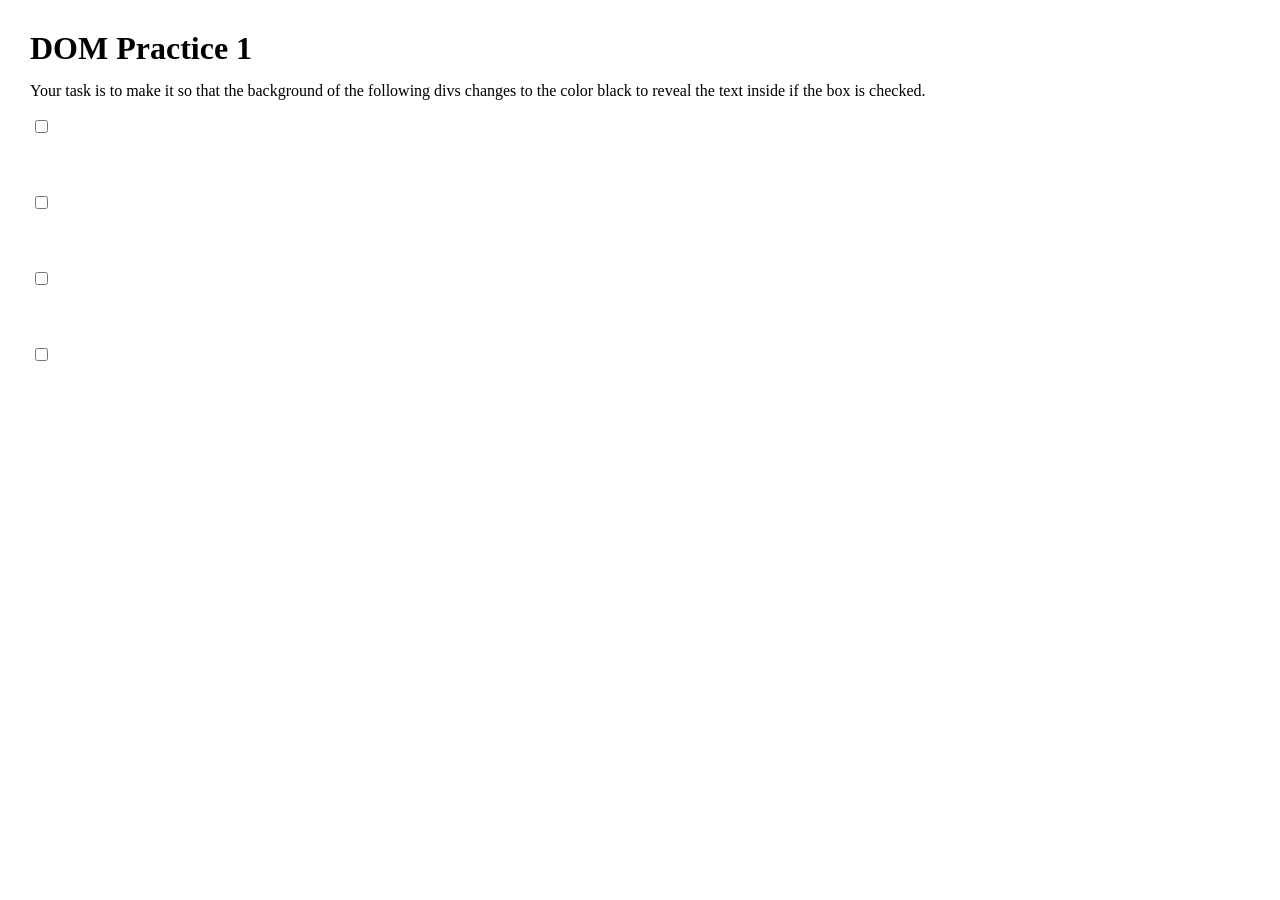
<file: BCCA-DOM-PRACTICES/dom_practice1/index.html>
<!DOCTYPE html>
<html lang="en">
  <head>
    <meta charset="UTF-8" />
    <meta http-equiv="X-UA-Compatible" content="IE=edge" />
    <meta name="viewport" content="width=device-width, initial-scale=1.0" />
    <title>DOM Practice 1</title>
    <link rel="stylesheet" href="style.css" />
    <script src="script.js" defer></script>
  </head>
  <body>
    <h1>DOM Practice 1</h1>
    <p>
      Your task is to make it so that the background of the following divs
      changes to the color black to reveal the text inside if the box is
      checked.
    </p>

    <div class="checkbox_div">
      <input type="checkbox" />
      <p style="color: white">Hey</p>
    </div>
    <div class="checkbox_div">
      <input type="checkbox" />
      <p style="color: white">You</p>
    </div>
    <div class="checkbox_div">
      <input type="checkbox" />
      <p style="color: white">Did</p>
    </div>
    <div class="checkbox_div">
      <input type="checkbox" />
      <p style="color: white">It!</p>
    </div>
  </body>
</html>
</file>
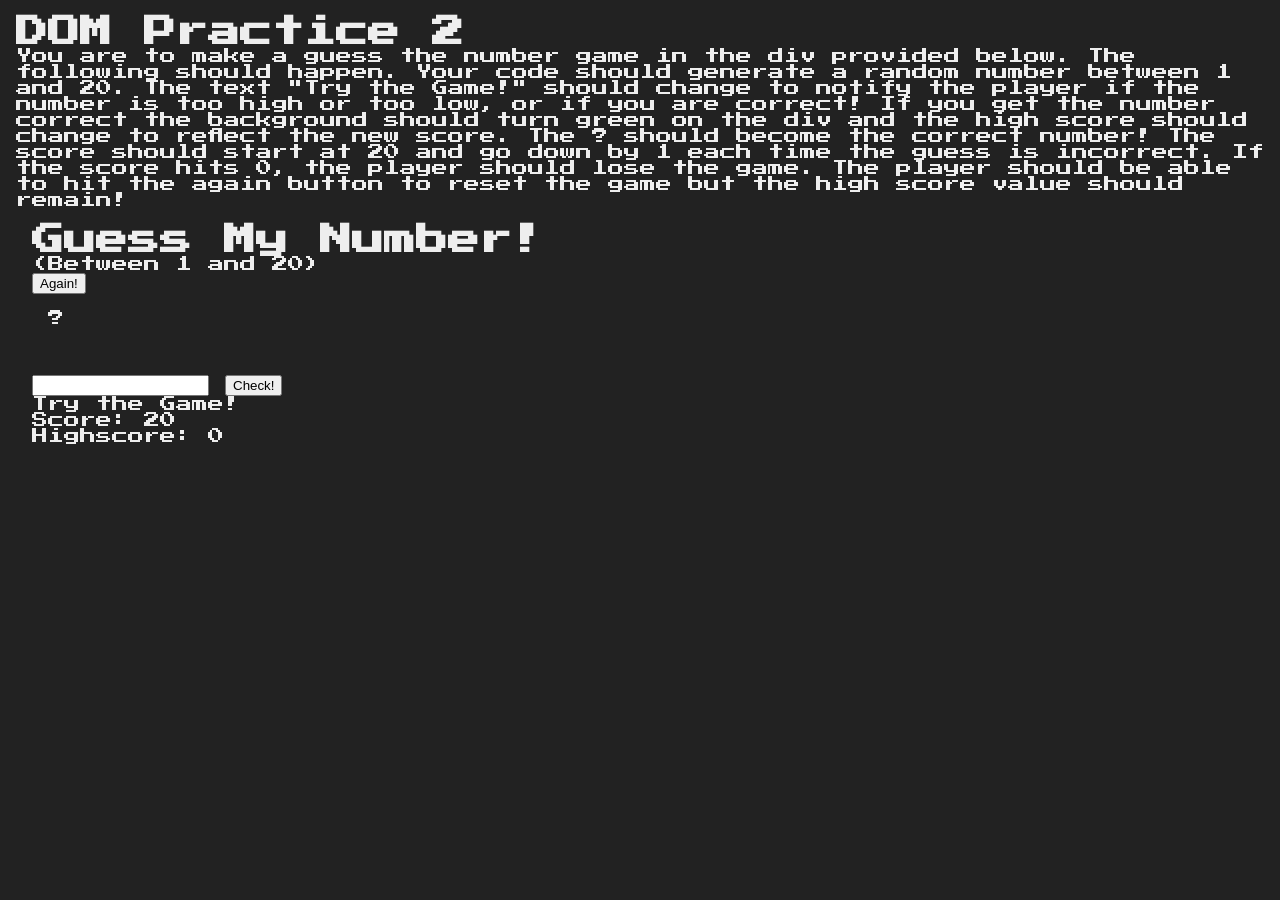
<file: BCCA-DOM-PRACTICES/dom_practice2/index.html>
<!DOCTYPE html>
<html lang="en">
  <head>
    <meta charset="UTF-8" />
    <meta http-equiv="X-UA-Compatible" content="IE=edge" />
    <meta name="viewport" content="width=device-width, initial-scale=1.0" />
    <title>DOM Practice 2</title>
    <link rel="stylesheet" href="style.css" />
    <script src="script.js" defer></script>
  </head>
  <body>
    <h1>DOM Practice 2</h1>
    <p>
      You are to make a guess the number game in the div provided below. The
      following should happen. Your code should generate a random number between
      1 and 20. The text "Try the Game!" should change to notify the player if
      the number is too high or too low, or if you are correct! If you get the
      number correct the background should turn green on the div and the high
      score should change to reflect the new score. The ? should become the
      correct number! The score should start at 20 and go down by 1 each time
      the guess is incorrect. If the score hits 0, the player should lose the
      game. The player should be able to hit the again button to reset the game
      but the high score value should remain!
    </p>
    <div class="game_header">
      <h1>Guess My Number!</h1>
      <p class="between">(Between 1 and 20)</p>
      <button class="'btn again">Again!</button>
      <div name="number">?</div>
    </div>
    <div class="game">
      <section class="left">
        <input type="number" class="guess" />
        <button class="btn check">Check!</button>
      </section>
      <section class="right">
        <p id="message">Try the Game!</p>
        <p id="label-score">Score: <span class="score">20</span></p>
        <p id="label-highscore">Highscore: <span class="highscore">0</span></p>
      </section>
    </div>
  </body>
</html>
</file>
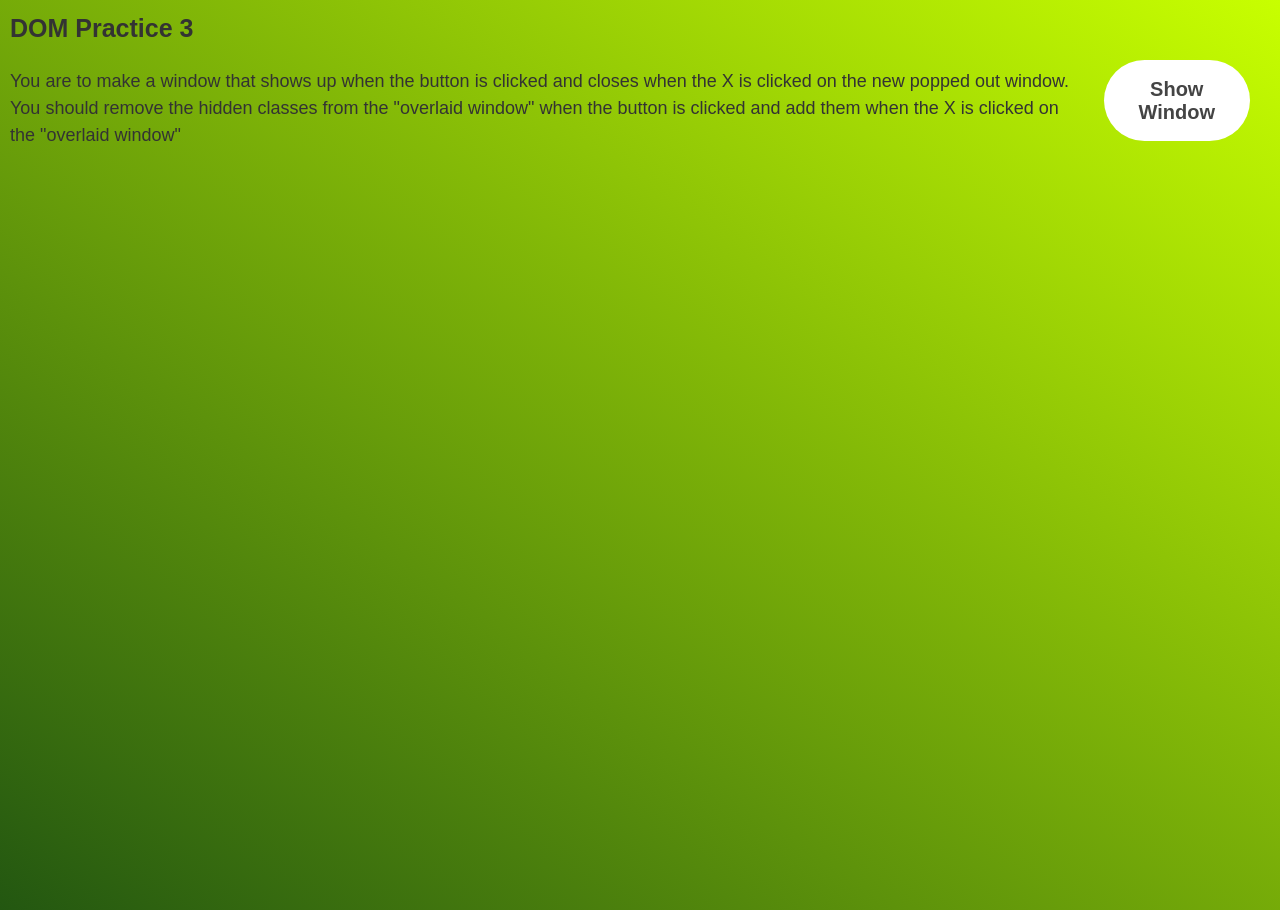
<file: BCCA-DOM-PRACTICES/dom_practice3/index.html>
<!DOCTYPE html>
<html lang="en">
  <head>
    <meta charset="UTF-8" />
    <meta http-equiv="X-UA-Compatible" content="IE=edge" />
    <meta name="viewport" content="width=device-width, initial-scale=1.0" />
    <title>DOM Practice 3</title>
    <link rel="stylesheet" href="style.css" />
    <script src="script.js" defer></script>
  </head>
  <header>
    <h1>DOM Practice 3</h1>
    <p>
      You are to make a window that shows up when the button is clicked and
      closes when the X is clicked on the new popped out window. You should
      remove the hidden classes from the "overlaid window" when the button is
      clicked and add them when the X is clicked on the "overlaid window"
    </p>
  </header>
  <body>
    <div class="body_of_task">
      <button id="show-window">Show Window</button>
      <div class="window hidden">
        <button id="close-window">&times;</button>
        <h1>I'm the window that should be hidden! TeeHee</h1>
        <p>WE ARE SUPER DUPER HIDDEN. YOU WILL NEVER SEE ME. GET GOOD KID.</p>
      </div>
      <div class="overlay hidden"></div>
    </div>
  </body>
</html>
</file>
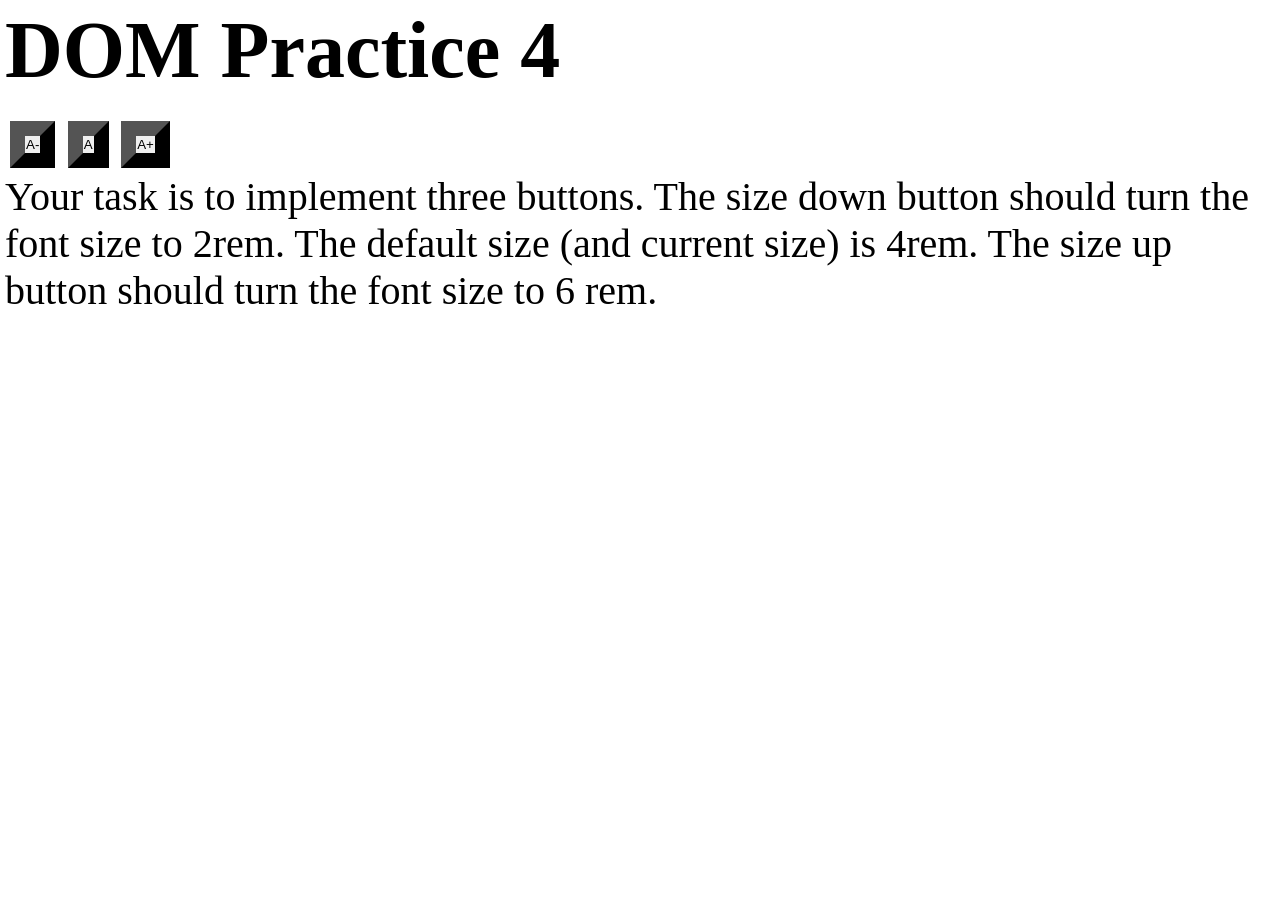
<file: BCCA-DOM-PRACTICES/dom_practice4/index.html>
<!DOCTYPE html>
<html lang="en">
  <head>
    <meta charset="UTF-8" />
    <meta http-equiv="X-UA-Compatible" content="IE=edge" />
    <meta name="viewport" content="width=device-width, initial-scale=1.0" />
    <title>DOM Practice 4</title>
    <link rel="stylesheet" href="style.css" />
    <script src="script.js" defer></script>
  </head>
  <body>
    <h1>DOM Practice 4</h1>
    <button class="font-size-down">A-</button>
    <button class="font-default-size">A</button>
    <button class="font-size-up">A+</button>

    <p name="main-text">
      Your task is to implement three buttons. The size down button should turn
      the font size to 2rem. The default size (and current size) is 4rem. The
      size up button should turn the font size to 6 rem.
    </p>
  </body>
</html>
</file>
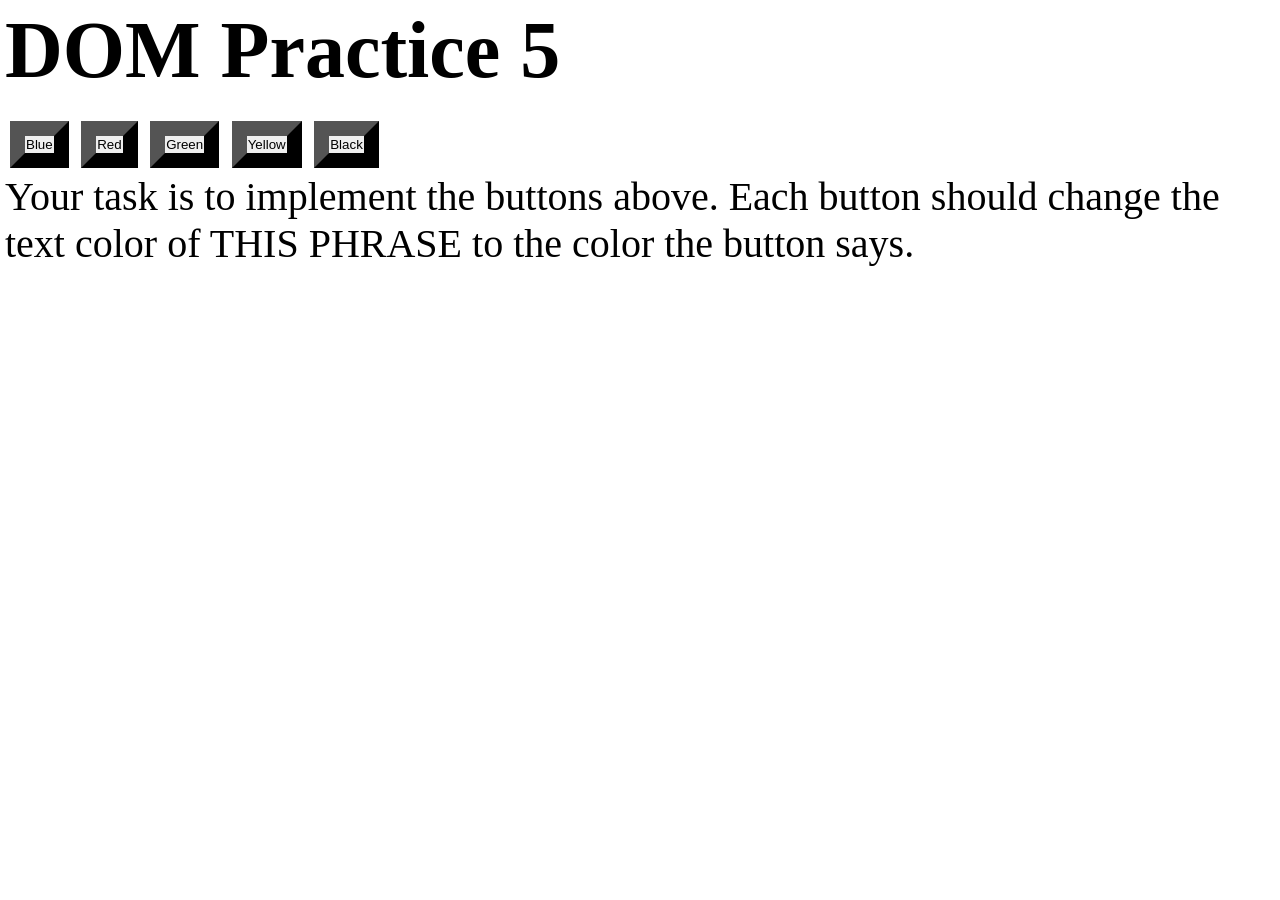
<file: BCCA-DOM-PRACTICES/dom_practice5/index.html>
<!DOCTYPE html>
<html lang="en">
  <head>
    <meta charset="UTF-8" />
    <meta http-equiv="X-UA-Compatible" content="IE=edge" />
    <meta name="viewport" content="width=device-width, initial-scale=1.0" />
    <title>DOM Practice 5</title>
    <link rel="stylesheet" href="style.css" />
    <script src="script.js" defer></script>
  </head>
  <body>
    <h1>DOM Practice 5</h1>

    <button class="button-color">Blue</button>
    <button class="button-color">Red</button>
    <button class="button-color">Green</button>
    <button class="button-color">Yellow</button>
    <button class="button-color">Black</button>

    <p name="main-text">
      Your task is to implement the buttons above. Each button should change the
      text color of <span class="emphasized-word">THIS PHRASE</span> to the
      color the button says.
    </p>
  </body>
</html>
</file>
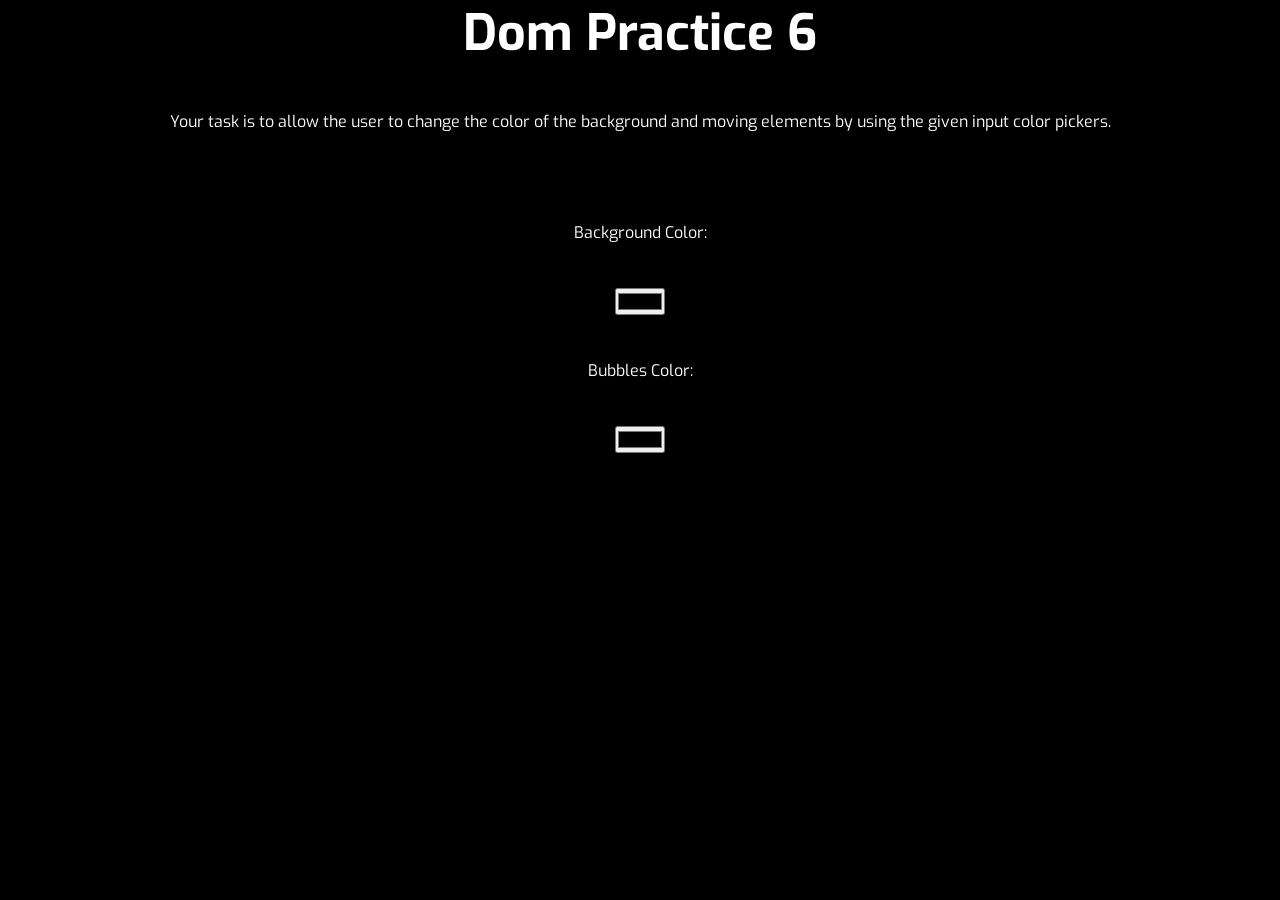
<file: BCCA-DOM-PRACTICES/dom_practice6/index.html>
<!DOCTYPE html>
<html lang="en">
  <head>
    <meta charset="UTF-8" />
    <meta http-equiv="X-UA-Compatible" content="IE=edge" />
    <meta name="viewport" content="width=device-width, initial-scale=1.0" />
    <title>DOM Practice 5</title>
    <link rel="stylesheet" href="style.css" />
    <script src="script.js" defer></script>
  </head>
  <body>
    <div class="context">
      <h1>Dom Practice 6</h1>
      <p>
        Your task is to allow the user to change the color of the background and
        moving elements by using the given input color pickers.
      </p>
      <p>Background Color:</p>
      <input type="color" id="backgroundColorPicker" />
      <p>Bubbles Color:</p>
      <input type="color" label="Bubbles" id="bubblesColorPicker" />
    </div>

    <div class="area">
      <ul class="circles">
        <li class="bubbles"></li>
        <li class="bubbles"></li>
        <li class="bubbles"></li>
        <li class="bubbles"></li>
        <li class="bubbles"></li>
        <li class="bubbles"></li>
        <li class="bubbles"></li>
        <li class="bubbles"></li>
        <li class="bubbles"></li>
        <li class="bubbles"></li>
      </ul>
    </div>
  </body>
</html>
</file>
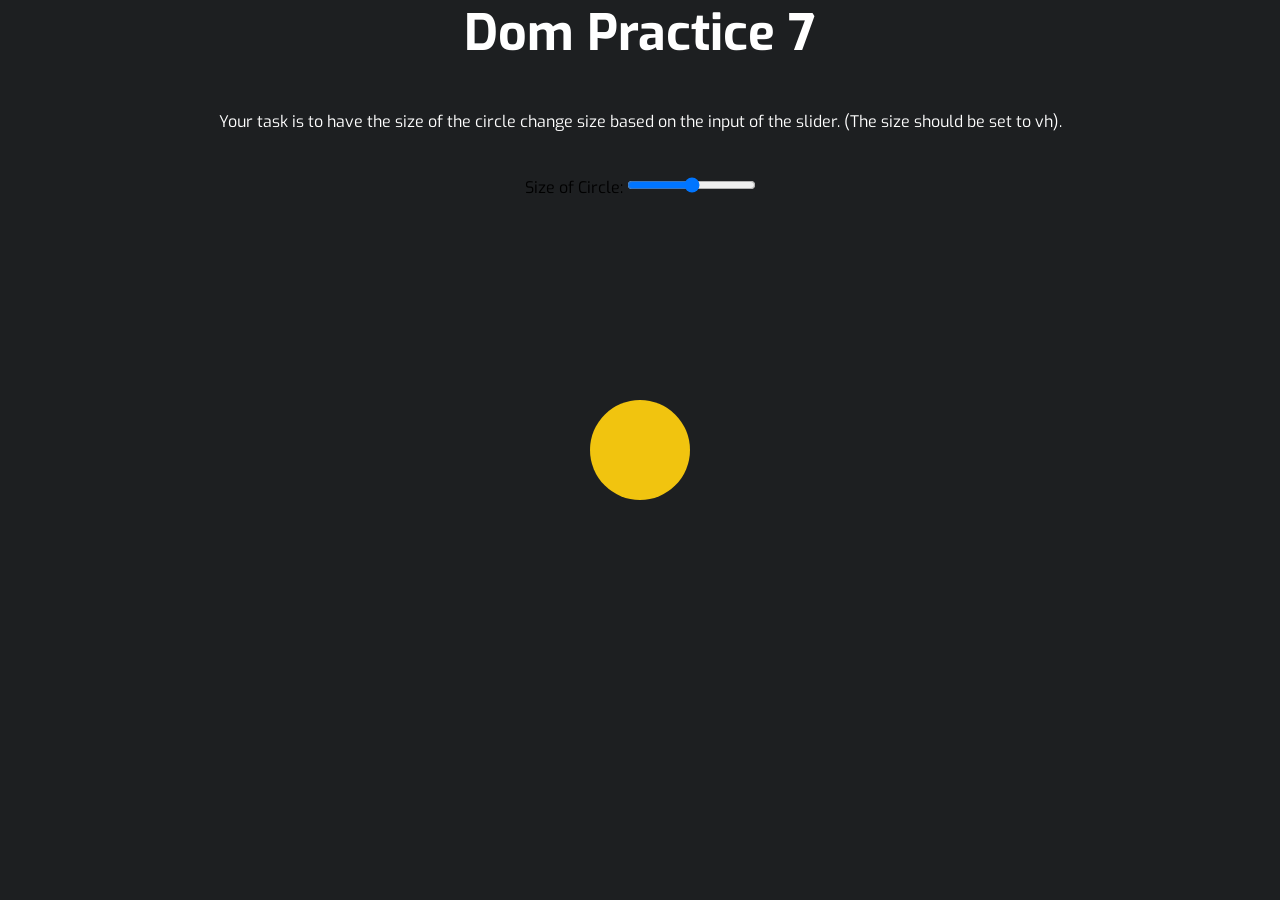
<file: BCCA-DOM-PRACTICES/dom_practice7/index.html>
<!DOCTYPE html>
<html lang="en">
  <head>
    <meta charset="UTF-8" />
    <meta http-equiv="X-UA-Compatible" content="IE=edge" />
    <meta name="viewport" content="width=device-width, initial-scale=1.0" />
    <title>DOM Practice 5</title>
    <link rel="stylesheet" href="style.css" />
    <script src="script.js" defer></script>
  </head>
  <body>
    <div class="context">
      <h1>Dom Practice 7</h1>
      <p>
        Your task is to have the size of the circle change size based on the
        input of the slider. (The size should be set to vh).
      </p>
      <label for="slider">
        Size of Circle:
        <input type="range" id="circleSlider" min="1" max="100" />
      </label>
    </div>

    <div class="wave-container">
      <div class="wave"></div>
    </div>
  </body>
</html>
</file>
<file: BCCA-DOM-PRACTICES/dom_practice1/style.css>
* {
    margin: 5px;
    padding: 5px;
}
</file>
<file: BCCA-DOM-PRACTICES/dom_practice2/style.css>
@import url('https://fonts.googleapis.com/css?family=Press+Start+2P&display=swap');

* {
  margin: 0;
  box-sizing: inherit;
}

body {
    font-family: 'Press Start 2P', sans-serif;
    color: #eee;
    background-color: #222;
    padding: 1rem;
    /* background-color: #60b347; */
  }

div {
    padding: 1rem;
}
</file>
<file: BCCA-DOM-PRACTICES/dom_practice3/style.css>
@import url('https://fonts.googleapis.com/css?family=Press+Start+2P&display=swap');

* {
  margin: 0;
  padding: 0;
  box-sizing: inherit;
}

html {
  font-size: 62.5%;
  box-sizing: border-box;
}

body {
  padding: 5px;
  margin: 5px;
  font-family: sans-serif;
  color: #333;
  line-height: 1.5;
  height: 100vh;
  position: relative;
  display: flex;
  align-items: flex-start;
  justify-content: center;
  background: linear-gradient(to top right, #235711, #c8ff00);
  }

  h1 {
    font-size: 2.5rem;
    margin-bottom: 2rem;
  }
  
  p {
    font-size: 1.8rem;
  }

#show-window {
  font-size: 2rem;
  font-weight: 600;
  padding: 1.75rem 3.5rem;
  margin: 5rem 2rem;
  border: none;
  background-color: #fff;
  color: #444;
  border-radius: 10rem;
  cursor: pointer;
}

#close-window {
  position: absolute;
  top: 1.2rem;
  right: 2rem;
  font-size: 5rem;
  color: #333;
  cursor: pointer;
  border: none;
  background: none;
}

.hidden {
  display: none;
}

.window {
    position: absolute;
    top: 50%;
    left: 50%;
    transform: translate(-50%, -50%);
    width: 70%;
  
    background-color: white;
    padding: 6rem;
    border-radius: 5px;
    box-shadow: 0 3rem 5rem rgba(0, 0, 0, 0.3);
    z-index: 10;
}

.overlay {
  position: absolute;
  top: 0;
  left: 0;
  width: 100%;
  height: 100%;
  background-color: rgba(0, 0, 0, 0.6);
  backdrop-filter: blur(3px);
  z-index: 5;
}
</file>
<file: BCCA-DOM-PRACTICES/dom_practice4/style.css>
@import url('https://fonts.googleapis.com/css?family=Press+Start+2P&display=swap');

* {
  margin: 0;
  padding: 0;
  box-sizing: inherit;
}

html {
  font-size: 62.5%;
  box-sizing: border-box;
}

button {
  border-width: 1.5rem;
  padding: 1px;
  margin: 5px;
  align-content: center;
  align-items: center;
}

body {
  padding: 5px;
  }

  h1 {
    font-size: 8rem;
    margin-bottom: 2rem;
  }
  
  p {
    font-size: 4rem;
  }
</file>
<file: BCCA-DOM-PRACTICES/dom_practice5/style.css>
@import url('https://fonts.googleapis.com/css?family=Press+Start+2P&display=swap');

* {
  margin: 0;
  padding: 0;
  box-sizing: inherit;
}

html {
  font-size: 62.5%;
  box-sizing: border-box;
}

button {
  border-width: 1.5rem;
  padding: 1px;
  margin: 5px;
  align-content: center;
  align-items: center;
}

body {
  padding: 5px;
  }

  h1 {
    font-size: 8rem;
    margin-bottom: 2rem;
  }
  
  p {
    font-size: 4rem;
  }
</file>
<file: BCCA-DOM-PRACTICES/dom_practice6/style.css>
@import url('https://fonts.googleapis.com/css?family=Exo:400,700');

*{
    margin: 0px;
    padding: 0px;
}

body{
    font-family: 'Exo', sans-serif;
}


.context {
    width: 100%;
    position: absolute;
    text-align: center;
    z-index: 5;
}

.context h1{
    text-align: center;
    color: #fff;
    font-size: 50px;
}

.context p{
  color: #fff;
  padding: 5vh;
}


.area{
    background: #4e54c8;  
    background: -webkit-linear-gradient(to left, #8f94fb, #4e54c8);  
    width: 100%;
    height:100vh;
    
   
}

.circles{
    position: absolute;
    top: 0;
    left: 0;
    width: 100%;
    height: 100%;
    overflow: hidden;
}

.circles li{
    position: absolute;
    display: block;
    list-style: none;
    width: 20px;
    height: 20px;
    background: rgba(255, 255, 255, 0.2);
    animation: animate 25s linear infinite;
    bottom: -150px;
    
}

.circles li:nth-child(1){
    left: 25%;
    width: 80px;
    height: 80px;
    animation-delay: 0s;
}


.circles li:nth-child(2){
    left: 10%;
    width: 20px;
    height: 20px;
    animation-delay: 2s;
    animation-duration: 12s;
}

.circles li:nth-child(3){
    left: 70%;
    width: 20px;
    height: 20px;
    animation-delay: 4s;
}

.circles li:nth-child(4){
    left: 40%;
    width: 60px;
    height: 60px;
    animation-delay: 0s;
    animation-duration: 18s;
}

.circles li:nth-child(5){
    left: 65%;
    width: 20px;
    height: 20px;
    animation-delay: 0s;
}

.circles li:nth-child(6){
    left: 75%;
    width: 110px;
    height: 110px;
    animation-delay: 3s;
}

.circles li:nth-child(7){
    left: 35%;
    width: 150px;
    height: 150px;
    animation-delay: 7s;
}

.circles li:nth-child(8){
    left: 50%;
    width: 25px;
    height: 25px;
    animation-delay: 15s;
    animation-duration: 45s;
}

.circles li:nth-child(9){
    left: 20%;
    width: 15px;
    height: 15px;
    animation-delay: 2s;
    animation-duration: 35s;
}

.circles li:nth-child(10){
    left: 85%;
    width: 150px;
    height: 150px;
    animation-delay: 0s;
    animation-duration: 11s;
}



@keyframes animate {

    0%{
        transform: translateY(0) rotate(0deg);
        opacity: 1;
        border-radius: 0;
    }

    100%{
        transform: translateY(-1000px) rotate(720deg);
        opacity: 0;
        border-radius: 50%;
    }

}
</file>
<file: BCCA-DOM-PRACTICES/dom_practice7/style.css>
@import url('https://fonts.googleapis.com/css?family=Exo:400,700');

*{
    margin: 0px;
    padding: 0px;
}

body{
    font-family: 'Exo', sans-serif;
}


.context {
    width: 100%;
    position: absolute;
    text-align: center;
    z-index: 5;
}

.context h1{
    text-align: center;
    color: #fff;
    font-size: 50px;
}

.context p{
  color: #fff;
  padding: 5vh;
}


.wave-container {
    width: 100%;
    height: 100vh;
    background-color: #1d1f21;
    display: flex;
    justify-content: center;
    align-items: center;
  }

  .wave {
    width: 100px;
    height: 100px;
    border-radius: 50%;
    background-color: #f1c40f;
    position: absolute;
  }
</file>
